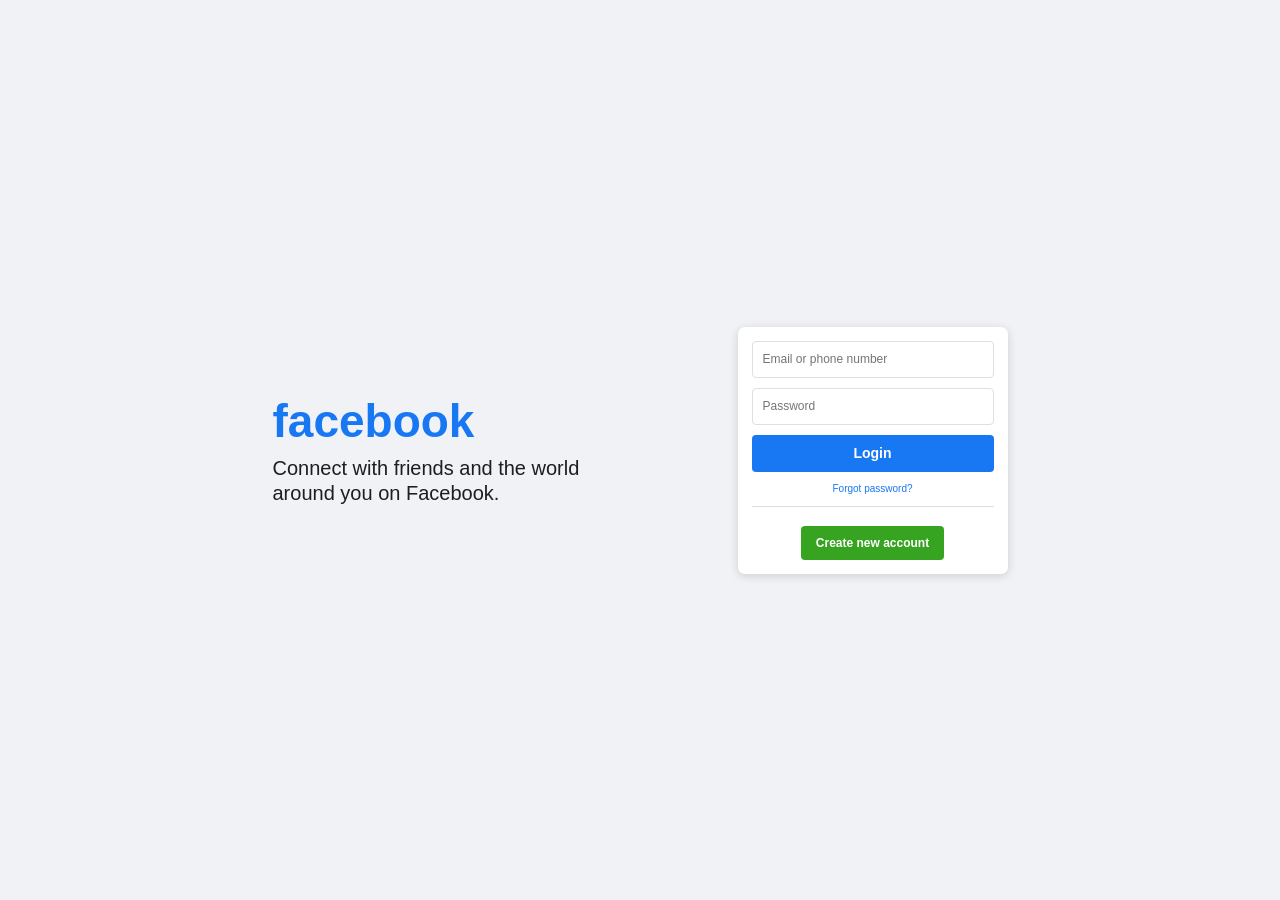
<file: index.html>
<!DOCTYPE html>
<html lang="en">
<head>
    <meta charset="UTF-8">
    <meta name="viewport" content="width=device-width, initial-scale=1.0">
    <title>Facebook Login UI</title>
    <link rel="stylesheet" href="style.css">
</head>

<body>

    <div class="container">

        <div class="left">
            <h1>facebook</h1>
            <p>
                Connect with friends and the world<br>
                around you on Facebook.
            </p>
        </div>

        <div class="login-card">

            <form onsubmit="return false;">
            <input 
            type="text" 
             placeholder="Email or phone number">

        <input 
                    type="password" 
                    placeholder="Password">

    <button class="login-btn" type="button">
                    Login
    </button>

                <a href="#" class="forgot">
    Forgot password?</a>

    <hr>

        <button class="create-btn" type="button">
         Create new account
         </button>
    </form>

        </div>

    </div>

</body>
</html>
</file>
<file: style.css>
* {
    margin: 0;
    padding: 0;
    box-sizing: border-box;
}

body {
    background-color: #f0f2f5;
    font-family: Arial, Helvetica, sans-serif;
}

.container {
    min-height: 100vh;

    display: flex;
    align-items: center;
    justify-content: center;

    gap: 100px;
}

.left {
    width: 365px;
}

.left h1 {
    color: #1877f2;
    font-size: 46px;
    margin-bottom: 8px;
}

.left p {
    font-size: 20px;
    line-height: 1.25;
    color: #1c1e21;
}

.login-card {
    width: 270px;
    padding: 14px;

    background-color: white;

    border-radius: 7px;

    box-shadow: 0 2px 10px rgba(0, 0, 0, 0.15);
}

/* Inputs */

.login-card input {
    width: 100%;
    height: 37px;

    margin-bottom: 10px;
    padding: 0 10px;

    border: 1px solid #dddfe2;
    border-radius: 4px;

    font-size: 12px;
}

.login-card input:focus {
    outline: none;
    border-color: #1877f2;
}

.login-btn {
    width: 100%;
    height: 37px;

    border: none;
    border-radius: 4px;

    background-color: #1877f2;
    color: white;

    font-size: 14px;
    font-weight: bold;

    cursor: pointer;
}

/* Forgot password */

.forgot {
    display: block;

    margin: 11px 0;

    text-align: center;

    color: #1877f2;
    text-decoration: none;

    font-size: 10px;
}

hr {
    border: none;
    border-top: 1px solid #ddd;

    margin: 12px 0 19px;
}



.create-btn {
    display: block;
    margin: 0 auto;

    height: 34px;
    padding: 0 15px;

    border: none;
    border-radius: 4px;

    background-color: #36a420;
    color: white;

    font-size: 12px;
    font-weight: bold;

    cursor: pointer;
}
</file>
